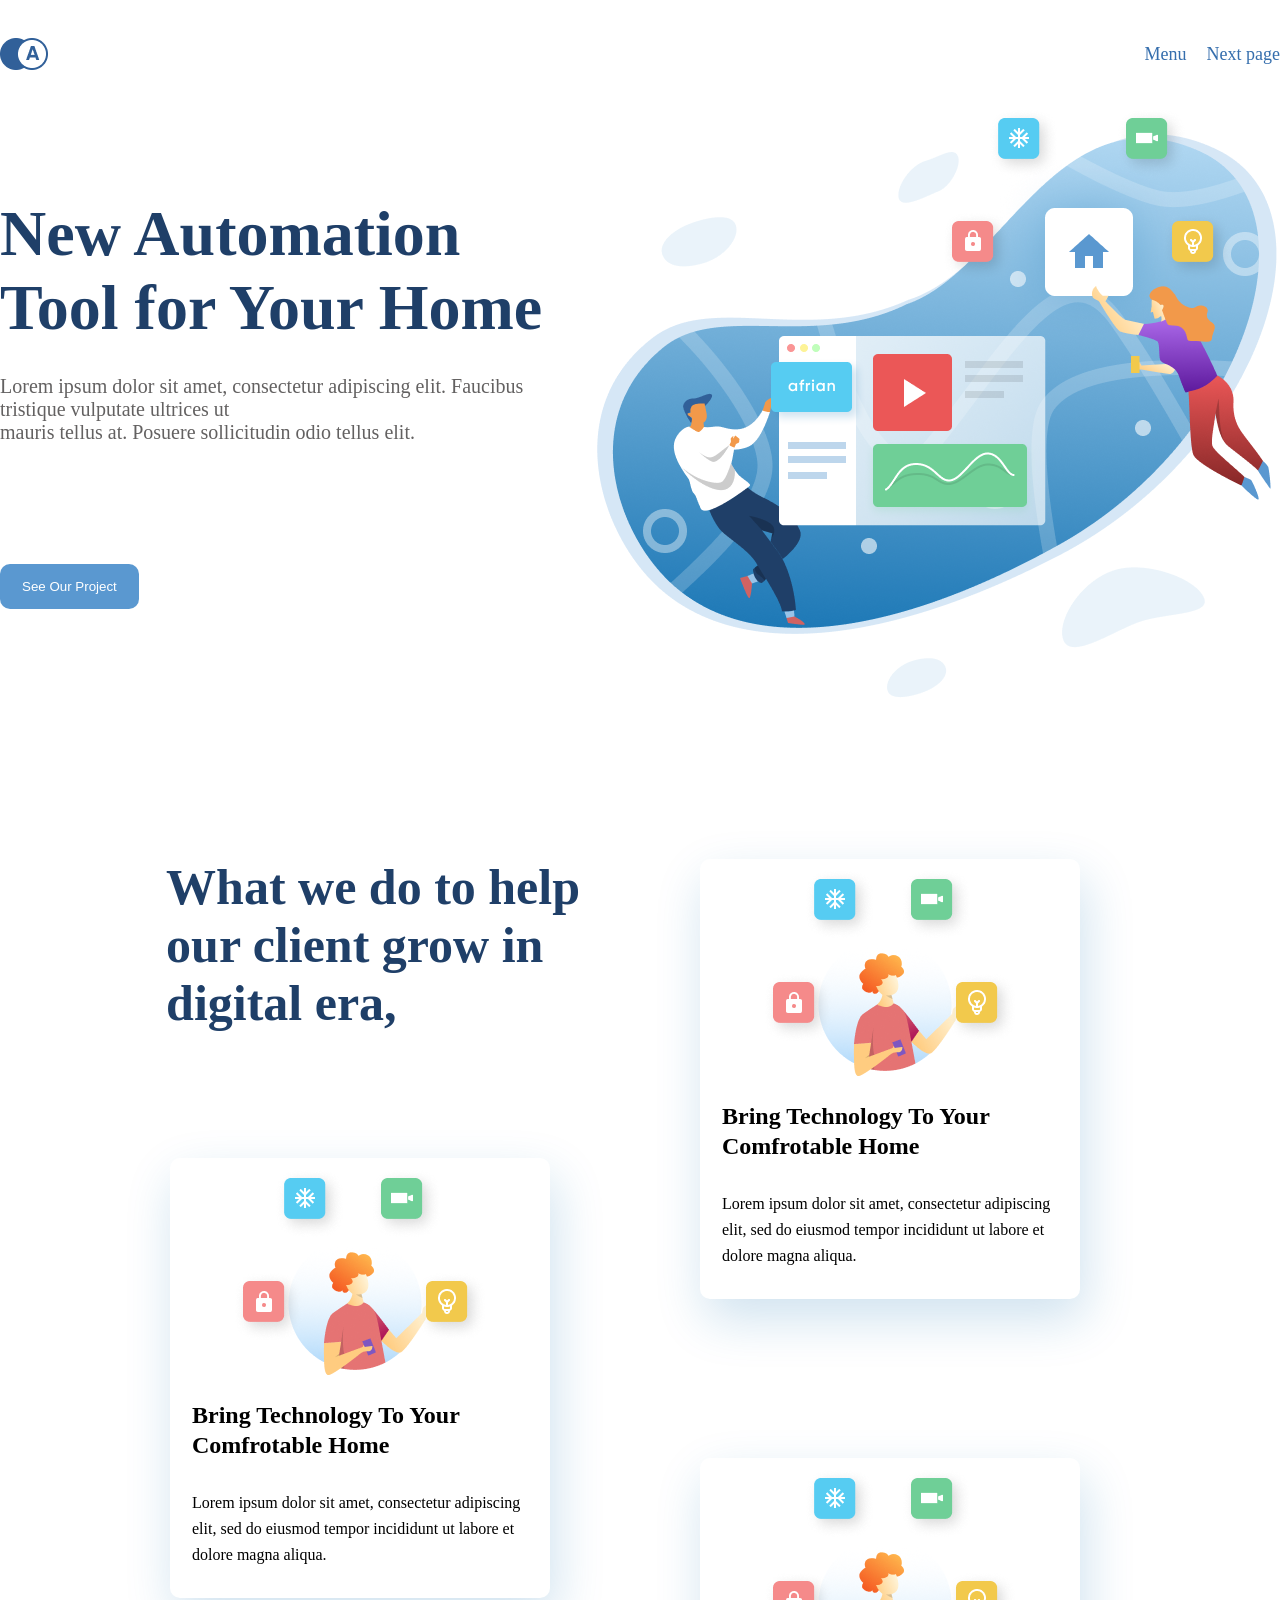
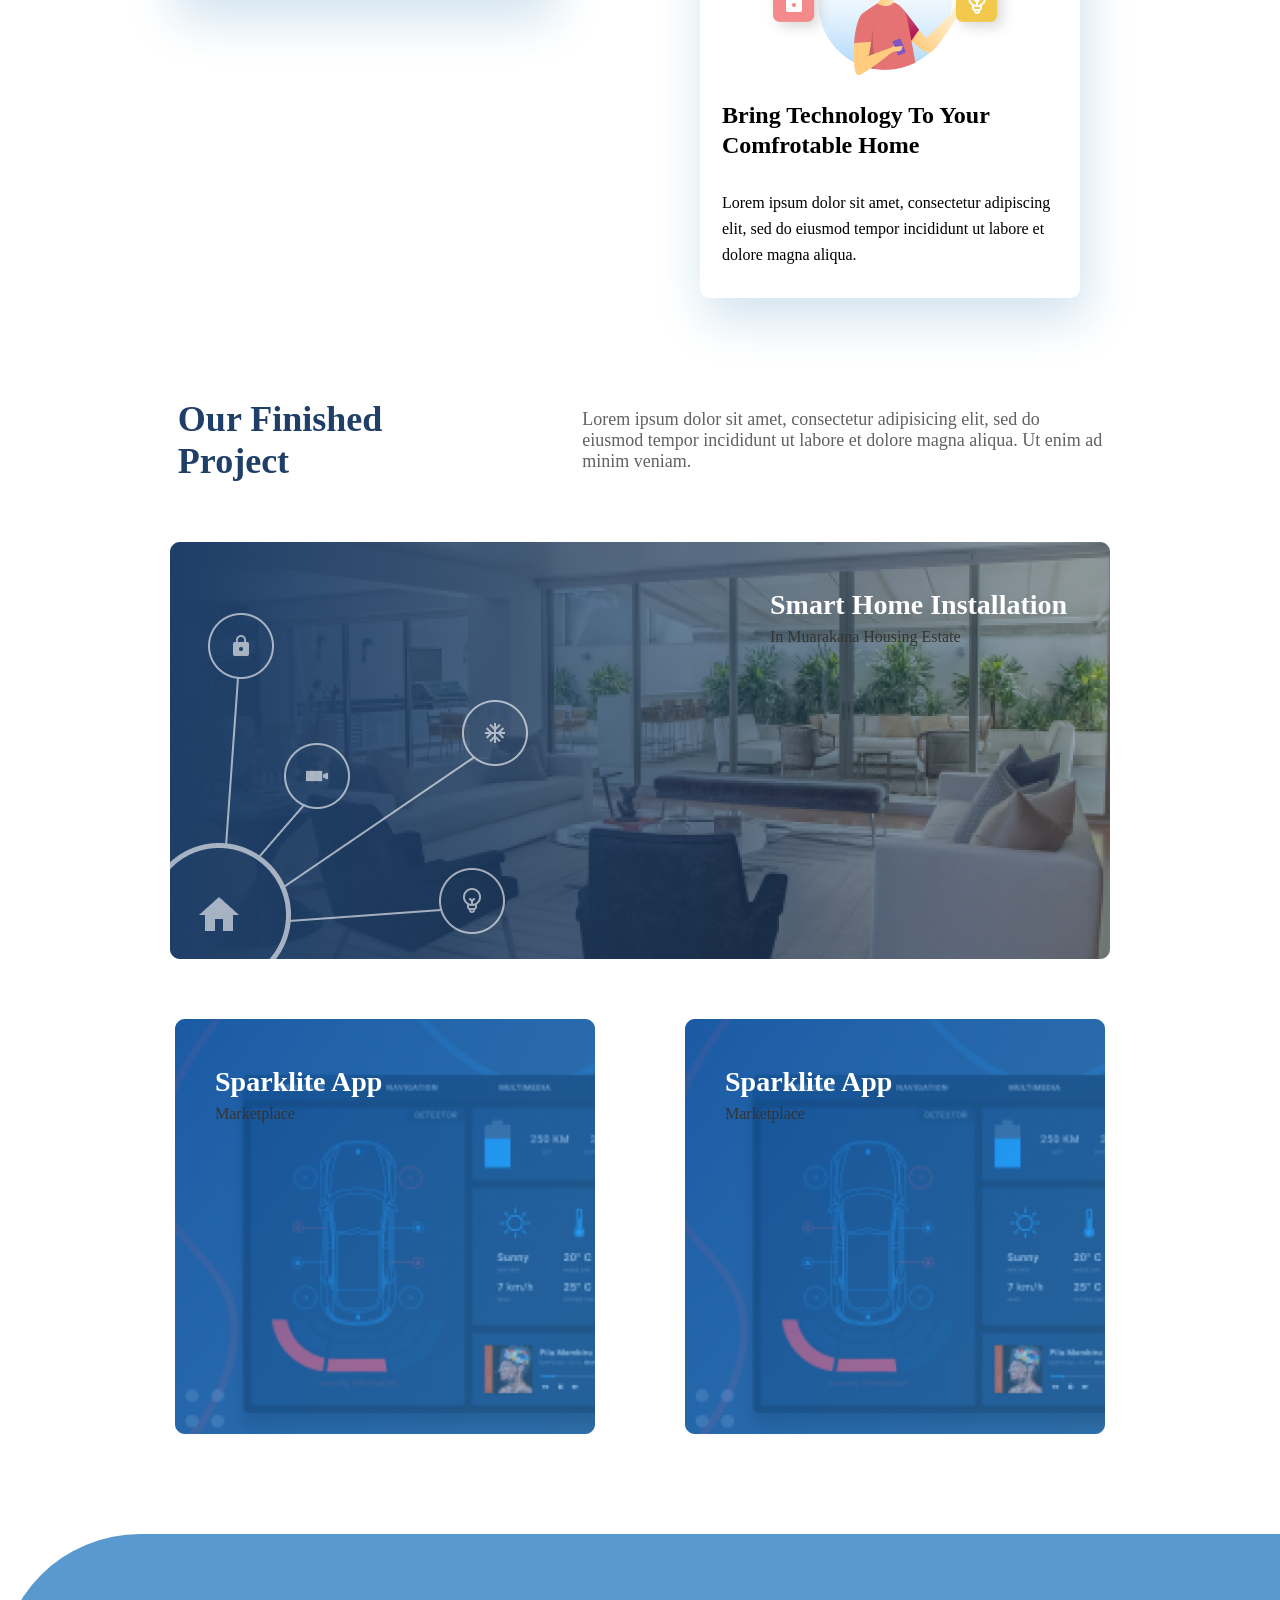
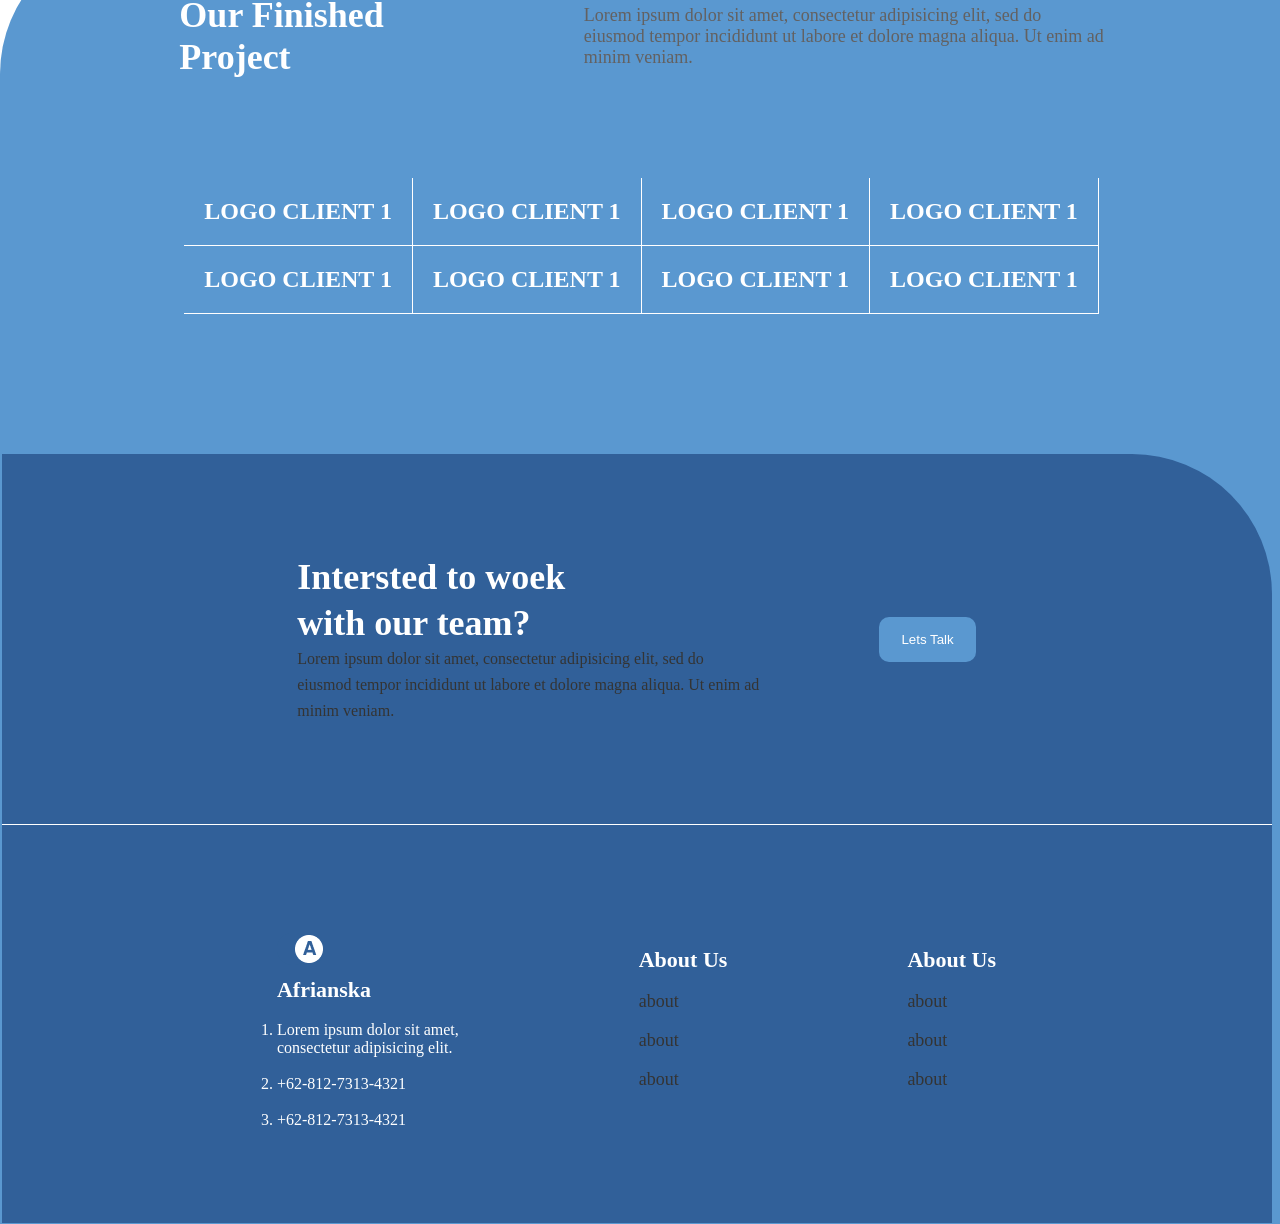
<file: index.html>
<!DOCTYPE html>
<html lang="en">
<head>
    <meta charset="UTF-8">
    <meta name="viewport" content="width=device-width, initial-scale=1.0">
    <title>Document</title>
    <link rel="stylesheet" href="./style.css">
</head>
<body>
    
<header>
    <div class="container">
        <div class="h-ota">
            <img src="./img/logo.png" alt="">
              <nav>
                <ul>
                    <li><a href="./index.html">Menu</a></li>
                    <li><a href="./second.html">Next page</a></li>
                </ul>
              </nav>
        </div>
    </div>
</header>

<main>

<section class="s1">
     <div class="container">
         <div class="s1ota">
             <div class="s1t">
                <h1>New Automation <br> Tool for Your Home</h1>
                <p>Lorem ipsum dolor sit amet, consectetur adipiscing elit. Faucibus tristique vulputate ultrices ut <br> mauris tellus at. Posuere sollicitudin odio tellus elit.</p>
                <button class="btn">See Our Project</button>
             </div>

              <img src="./img/illustration.png" alt="">
         </div>
     </div>
</section>

<section class="s2">
     <div class="container">
          <div class="s2ota">
               <h1>What we do to help <br>
                our client grow in <br>
                digital era,</h1>


                <div class="card">
                    <img src="./img/3.png" alt="">
                     <h3>Bring Technology To Your <br> Comfrotable Home</h3>
                     <p>Lorem ipsum dolor sit amet, consectetur adipiscing elit, sed do eiusmod tempor incididunt ut labore et dolore magna aliqua. </p>
                </div>
                <div class="card-2">
                    <img src="./img/3.png" alt="">
                     <h3>Bring Technology To Your <br> Comfrotable Home</h3>
                     <p>Lorem ipsum dolor sit amet, consectetur adipiscing elit, sed do eiusmod tempor incididunt ut labore et dolore magna aliqua. </p>
                </div>
                <div class="card-3">
                    <img src="./img/3.png" alt="">
                     <h3>Bring Technology To Your <br> Comfrotable Home</h3>
                     <p>Lorem ipsum dolor sit amet, consectetur adipiscing elit, sed do eiusmod tempor incididunt ut labore et dolore magna aliqua. </p>
                </div>
          </div>
     </div>
</section>

<section class="s3">
      <div class="container">
          <div class="s3ota">
             <h1>Our Finished <br>
                Project</h1>
                <p>Lorem ipsum dolor sit amet, consectetur adipisicing elit, sed do <br> eiusmod tempor incididunt ut labore et dolore magna aliqua. Ut enim ad <br>minim veniam.</p>
          </div>
      </div>
</section>

<section class="s4">
    <div class="container">
         <div class="s4t">
              <h2>Smart Home Installation</h2>
              <p>In Muarakana Housing Estate</p>
         </div>
    </div>
</section>

<section class="s5">
    <div class="container">
          <div class="s5ota">
              <div class="s5box">
                   <h2>Sparklite App</h2>
                   <p>Marketplace</p>
              </div>
              <div class="s5box">
                   <h2>Sparklite App</h2>
                   <p>Marketplace</p>
              </div>
          </div>
    </div>
</section>


<section class="s6">
    <div class="container">
        <section class="s3">
            <div class="container">
                <div class="s3ota">
                   <h1>Our Finished <br>
                      Project</h1>
                      <p>Lorem ipsum dolor sit amet, consectetur adipisicing elit, sed do <br> eiusmod tempor incididunt ut labore et dolore magna aliqua. Ut enim ad <br>minim veniam.</p>
                </div>
            </div>
      </section>

       <div class="s6ota">
            <h1>LOGO CLIENT 1</h1>
            <h1>LOGO CLIENT 1</h1>
            <h1>LOGO CLIENT 1</h1>
            <h1 class="bb">LOGO CLIENT 1</h1>
       </div>
       <div class="s6ota">
            <h1>LOGO CLIENT 1</h1>
            <h1>LOGO CLIENT 1</h1>
            <h1>LOGO CLIENT 1</h1>
            <h1 class="bb">LOGO CLIENT 1</h1>
       </div>


         <div class="footer">
             <div class="talk">
                 <div class="talk-t">
                    <h1>Intersted to woek <br>with our team?</h1>
                    <p>Lorem ipsum dolor sit amet, consectetur adipisicing elit, sed do <br> eiusmod tempor incididunt ut labore et dolore magna aliqua. Ut enim ad   <br> minim veniam.</p>
                 </div>
                   <button class="btn">Lets Talk</button>
             </div>


              <div class="end">
                  <div class="end1">
                      <img src="./img/logo.png" alt=""> <h3>Afrianska</h3>
                      <br>
                       <ul>
                          <li>Lorem ipsum dolor sit amet, <br> consectetur adipisicing elit.</li>
                          <br>
                          <li>+62-812-7313-4321</li>
                          <br>
                          <li>+62-812-7313-4321</li>
                       </ul>
                  </div>

                   <div class="end1">
                      <h3>About Us</h3> <br>
                       <p>about</p> <br>
                       <p>about</p>  <br>
                       <p>about</p>  <br>
                   </div>
                   <div class="end1">
                      <h3>About Us</h3> <br>
                       <p>about</p> <br>
                       <p>about</p>  <br>
                       <p>about</p>  <br>
                   </div>
              </div>
         </div>
    </div>
</section>










</main>


</body>
</html>
</file>
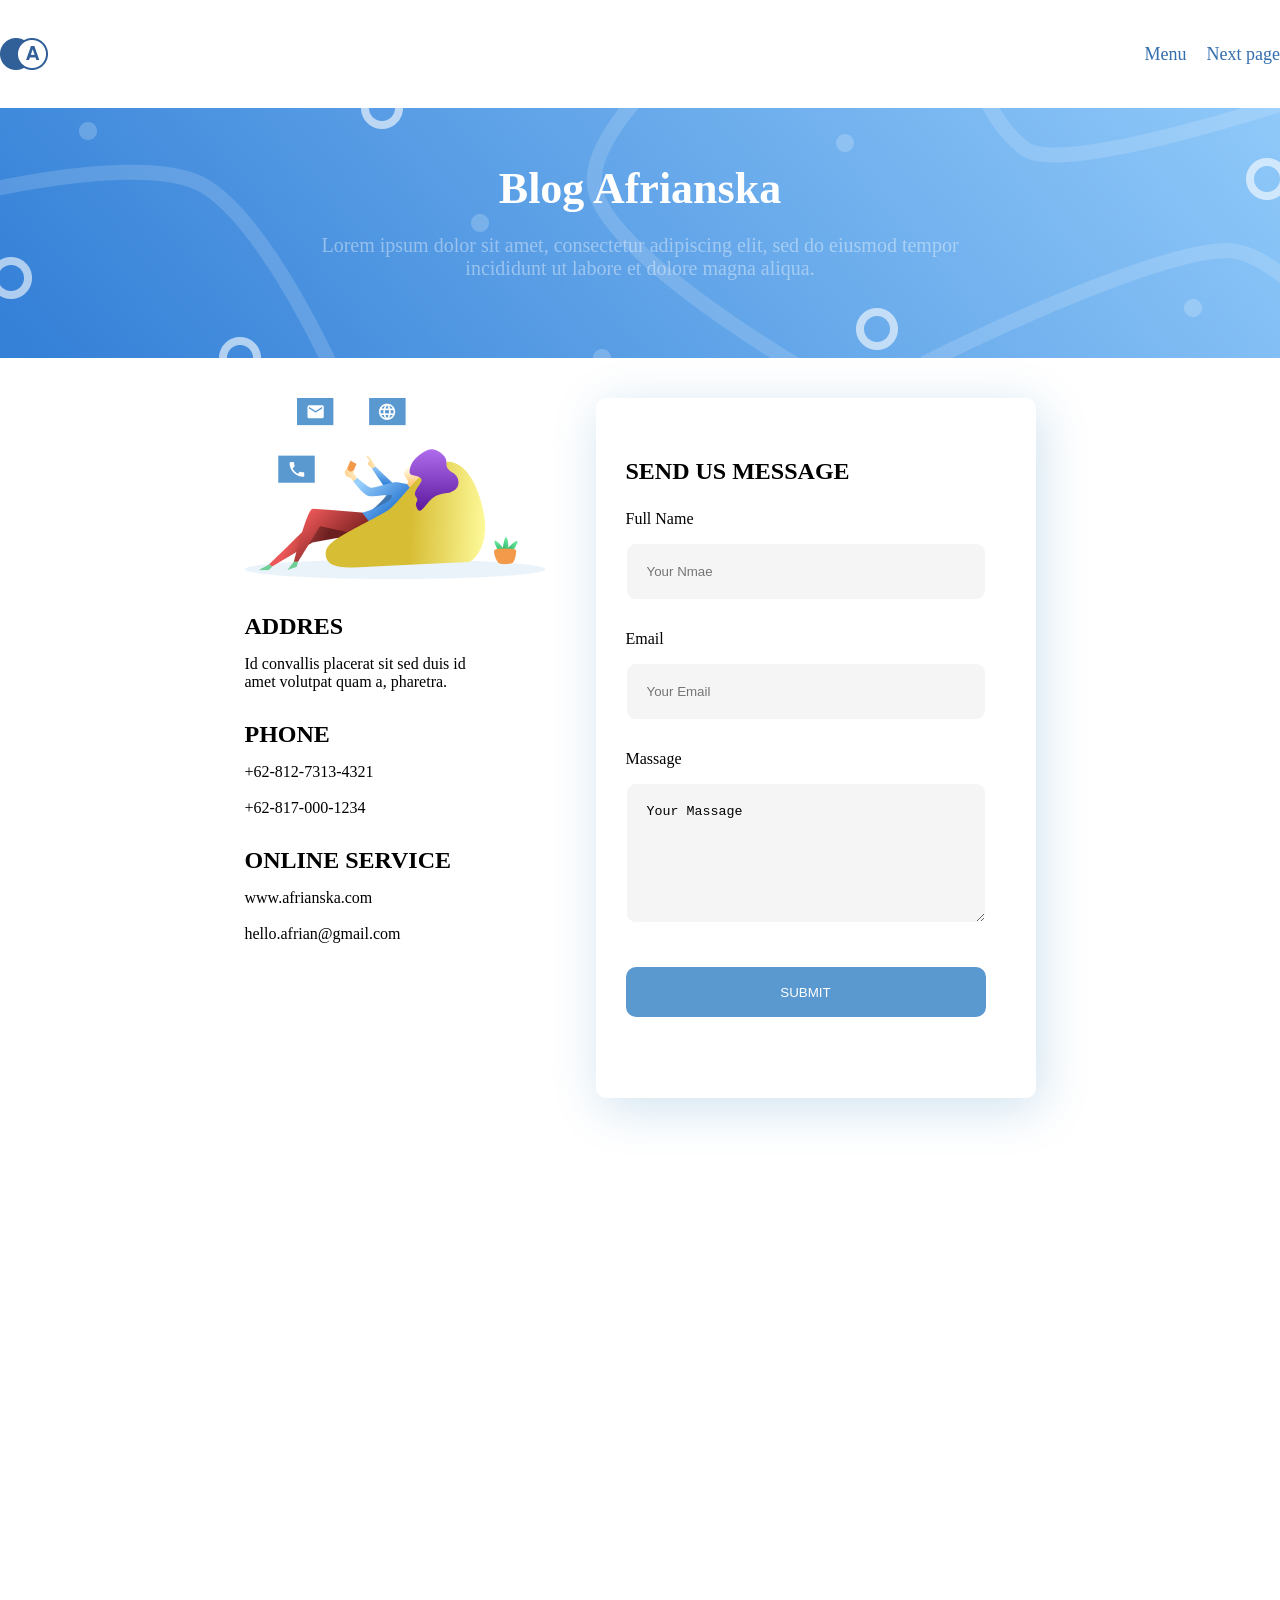
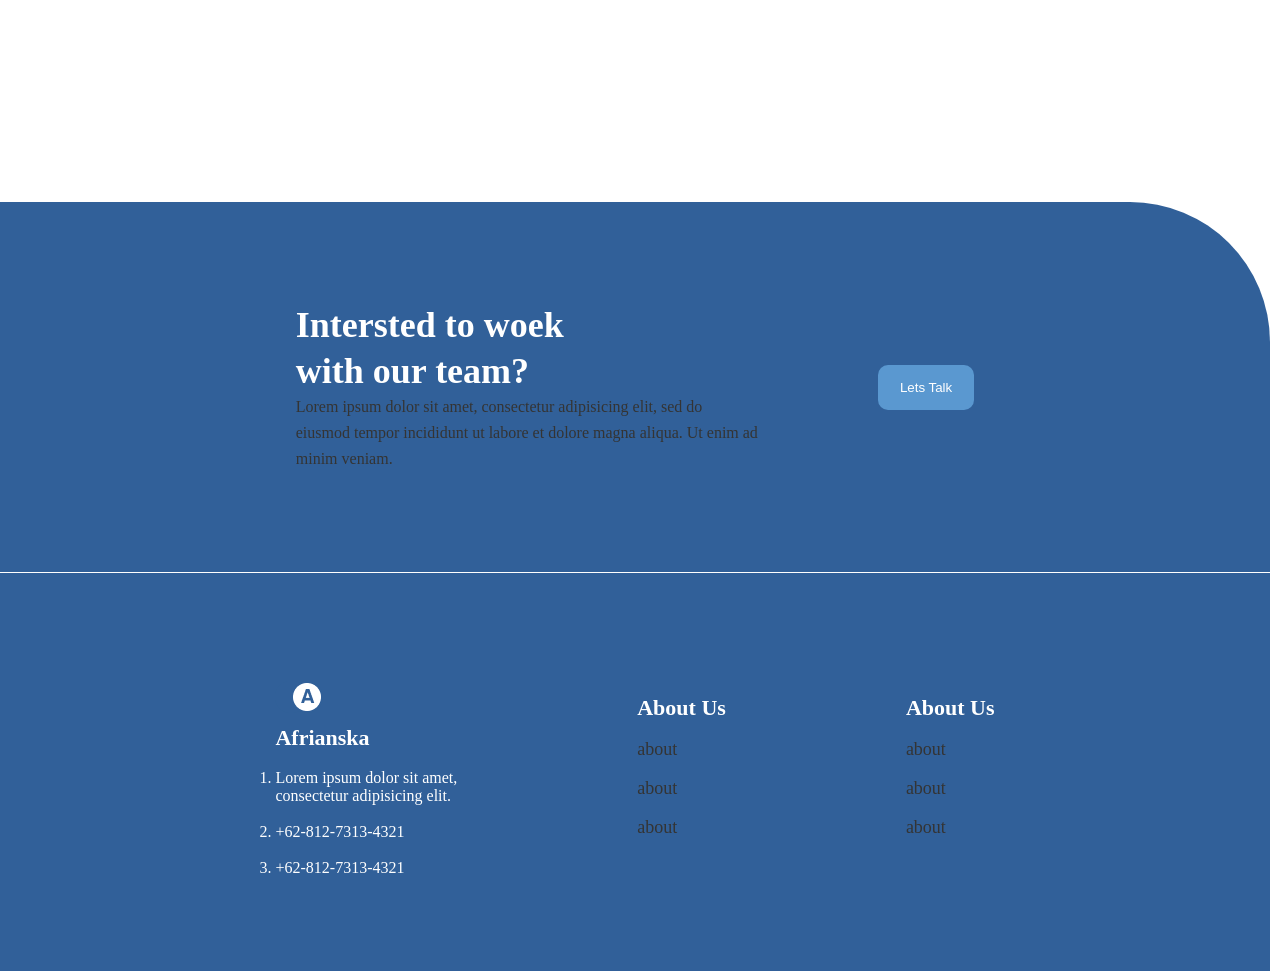
<file: last.html>
<!DOCTYPE html>
<html lang="en">
<head>
    <meta charset="UTF-8">
    <meta name="viewport" content="width=device-width, initial-scale=1.0">
    <title>Document</title>
    <link rel="stylesheet" href="./style.css">
</head>
<body>
    <header>
        <div class="container">
            <div class="h-ota">
                <img src="./img/logo.png" alt="">
                  <nav>
                    <ul>
                        <li><a href="./index.html">Menu</a></li>
                        <li><a href="./second.html">Next page</a></li>
                    </ul>
                  </nav>
            </div>
        </div>
</header>

<main>

<section class="ss1">
     <div class="container">
         <h1>Blog Afrianska</h1> 
         <p>Lorem ipsum dolor sit amet, consectetur adipiscing elit, sed do eiusmod tempor <br>incididunt ut labore et dolore magna aliqua. </p>
     </div>
</section>


<section class="last-hero">
      <div class="container">
           <div class="hero-left">
               <img src="./img/Group.png" alt="">
               <h2>ADDRES</h2>
               <p>Id convallis placerat sit sed duis id <br> amet volutpat quam a, pharetra.</p>
               <h2>PHONE</h2>
               <p>+62-812-7313-4321</p>
               <br>
               <p>+62-817-000-1234</p>
               <h2>ONLINE SERVICE</h2>
               <p>www.afrianska.com</p>
               <br>
               <p>hello.afrian@gmail.com</p>
           </div>

            <div class="hero-right">
                <h2>SEND US MESSAGE</h2>
                <p>Full Name</p>
                <input type="text" placeholder="Your Nmae">
                <p>Email</p>
                <input type="text" placeholder="Your Email">
                <p>Massage</p>
                <textarea name="" id="">Your Massage</textarea>
                <button class="bn">SUBMIT</button>
            </div>
      </div>      
</section>

<div class="container">
    <iframe src="https://www.google.com/maps/embed?pb=!1m18!1m12!1m3!1d2388.0030077137963!2d69.20178749696683!3d41.28700376826808!2m3!1f0!2f0!3f0!3m2!1i1024!2i768!4f13.1!3m3!1m2!1s0x38ae8ba28509139f%3A0xc136ab2e7dfdd14a!2sMARS%20IT%20School%20Chilonzor!5e0!3m2!1sru!2s!4v1736771664286!5m2!1sru!2s" width="600" height="450" style="border:0;" allowfullscreen="" loading="lazy" referrerpolicy="no-referrer-when-downgrade"></iframe>
</div>


</main>

<div class="container">
    <div class="footer">
        <div class="talk">
            <div class="talk-t">
               <h1>Intersted to woek <br>with our team?</h1>
               <p>Lorem ipsum dolor sit amet, consectetur adipisicing elit, sed do <br> eiusmod tempor incididunt ut labore et dolore magna aliqua. Ut enim ad   <br> minim veniam.</p>
            </div>
              <button class="btn">Lets Talk</button>
        </div>
    
    
         <div class="end">
             <div class="end1">
                 <img src="./img/logo.png" alt=""> <h3>Afrianska</h3>
                 <br>
                  <ul>
                     <li>Lorem ipsum dolor sit amet, <br> consectetur adipisicing elit.</li>
                     <br>
                     <li>+62-812-7313-4321</li>
                     <br>
                     <li>+62-812-7313-4321</li>
                  </ul>
             </div>
    
              <div class="end1">
                 <h3>About Us</h3> <br>
                  <p>about</p> <br>
                  <p>about</p>  <br>
                  <p>about</p>  <br>
              </div>
              <div class="end1">
                 <h3>About Us</h3> <br>
                  <p>about</p> <br>
                  <p>about</p>  <br>
                  <p>about</p>  <br>
              </div>
         </div>
    </div>
</div>
</body>
</html>
</file>
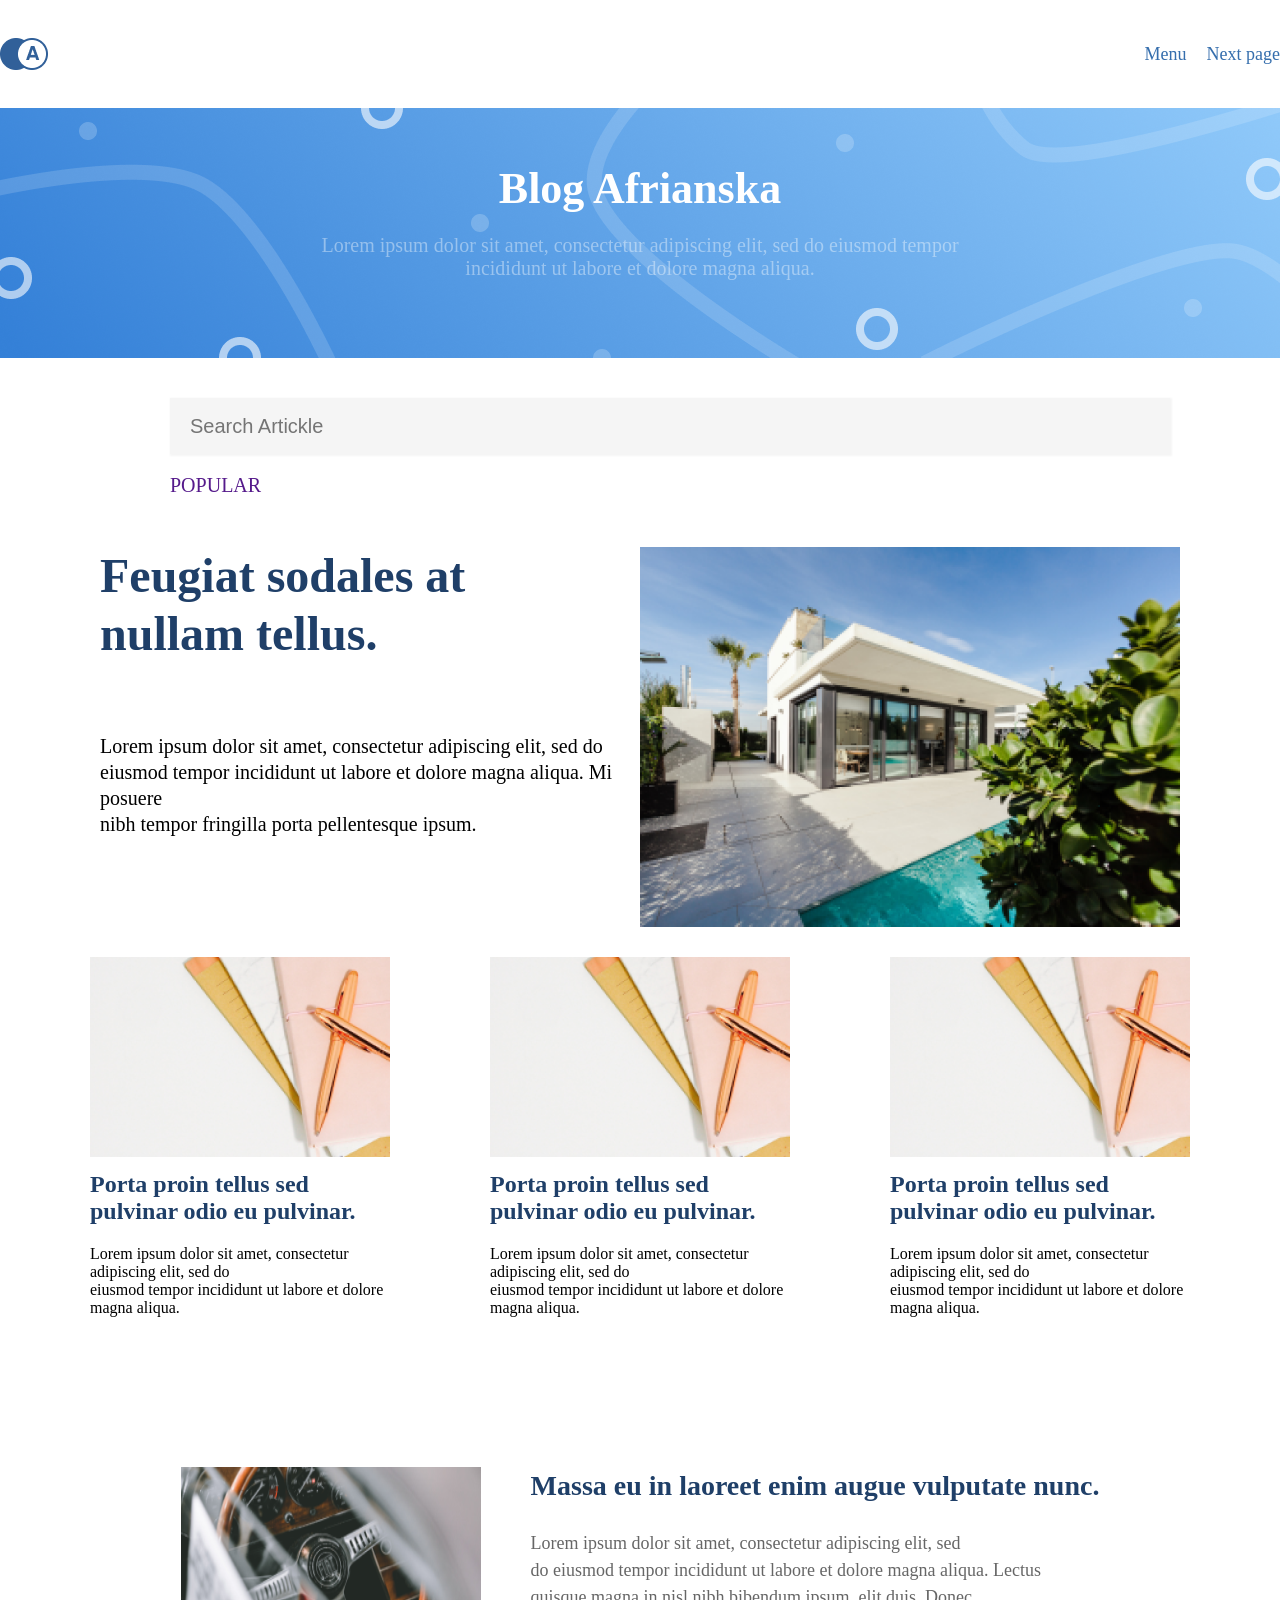
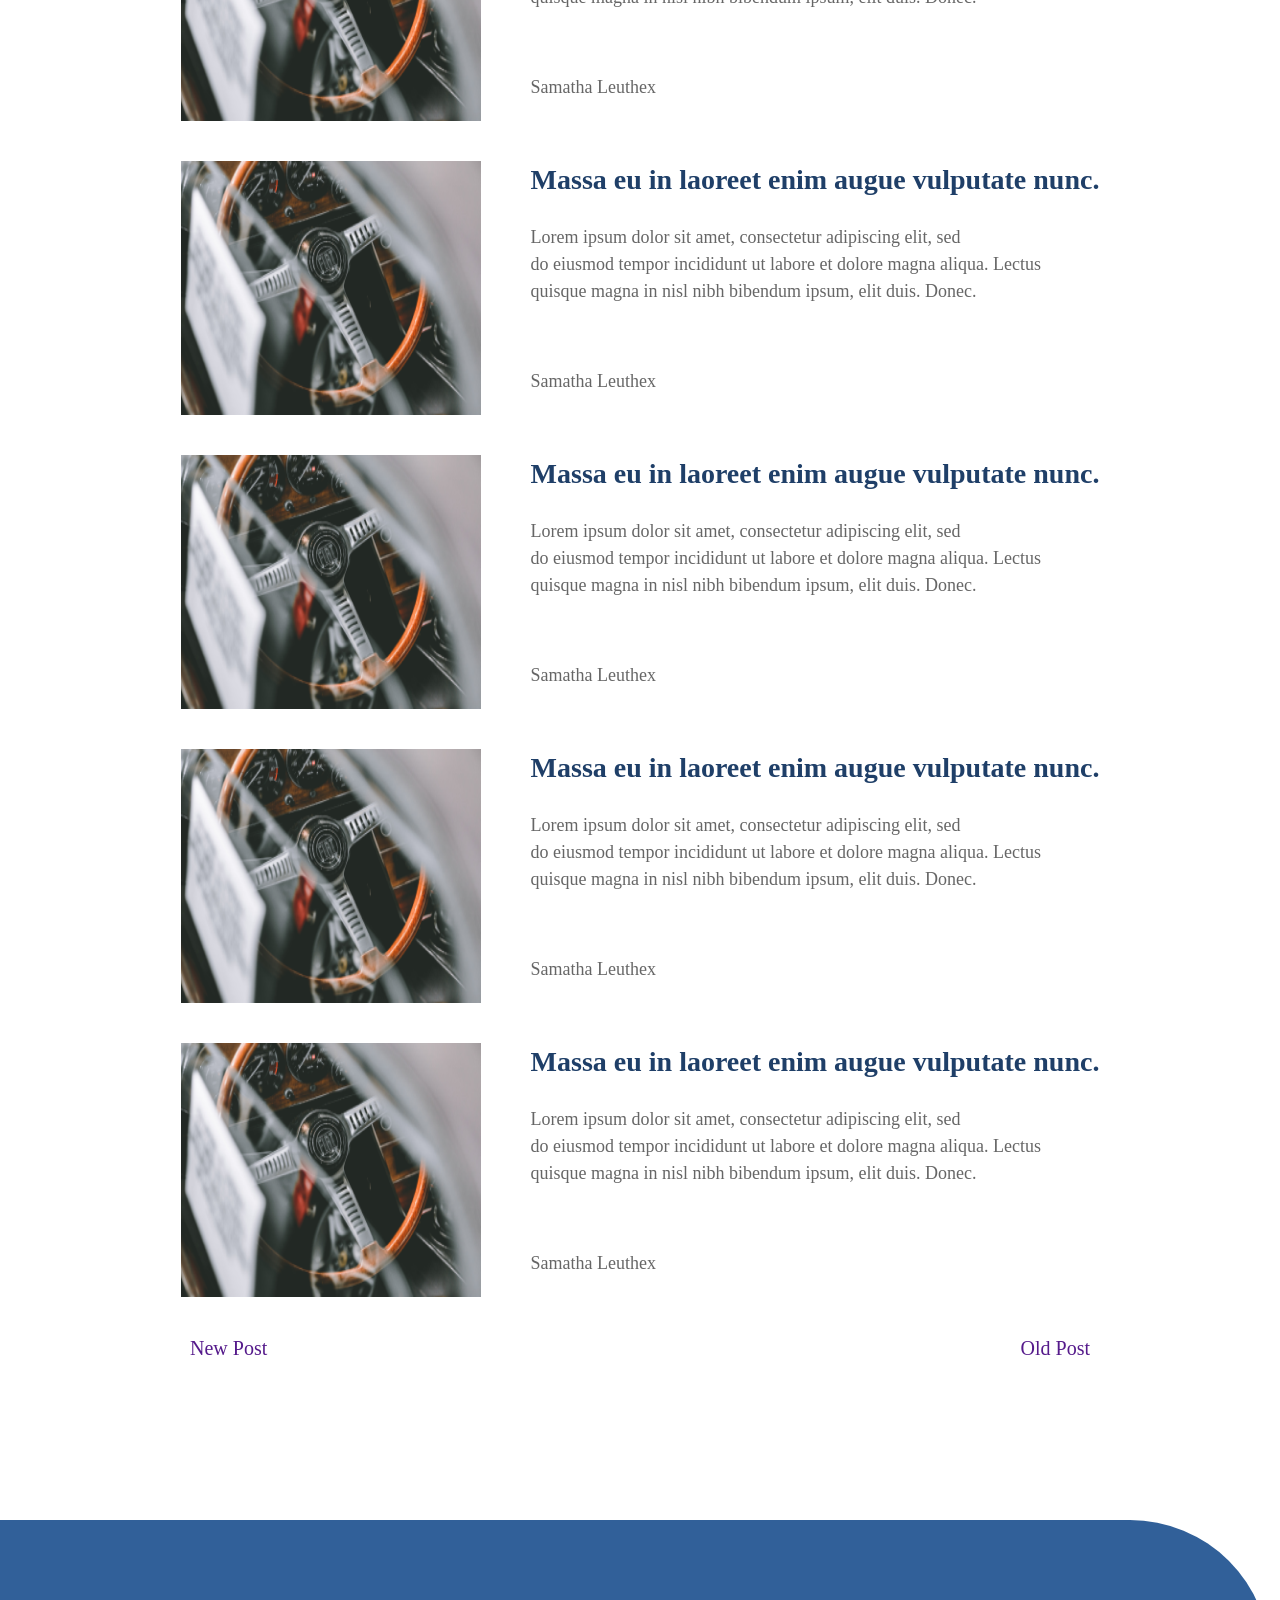
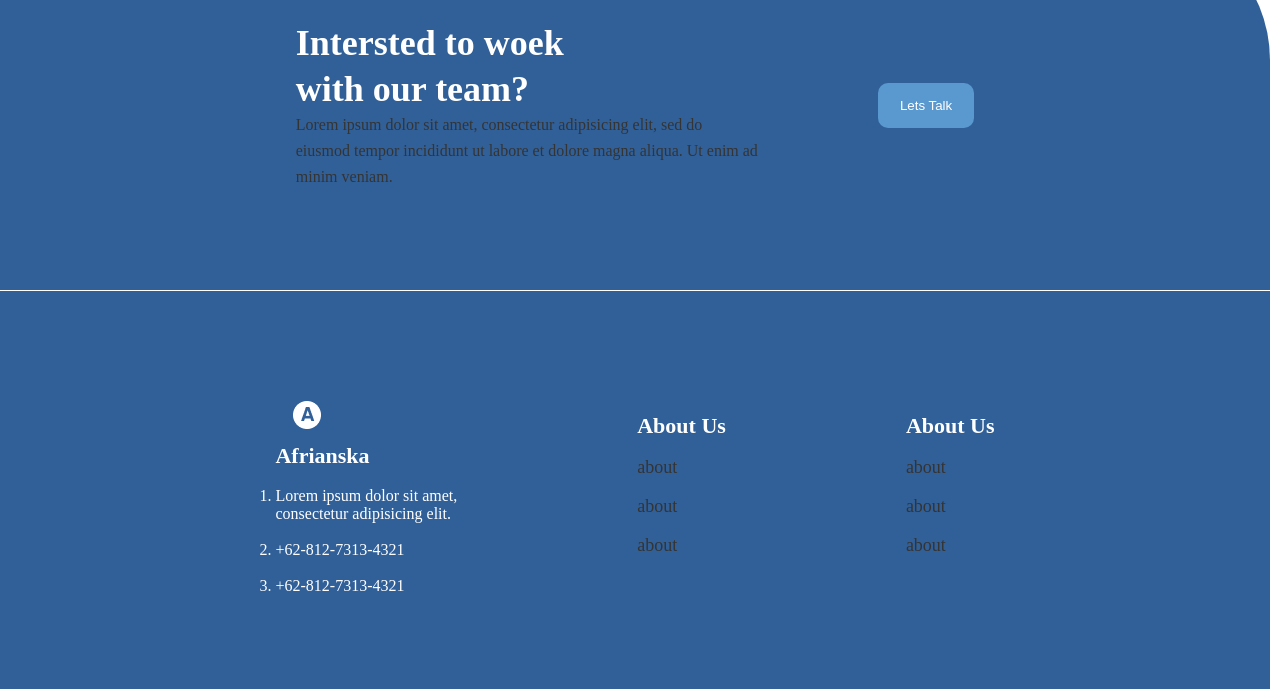
<file: second.html>
<!DOCTYPE html>
<html lang="en">
<head>
    <meta charset="UTF-8">
    <meta name="viewport" content="width=device-width, initial-scale=1.0">
    <title>Document</title>
    <link rel="stylesheet" href="./style.css">
</head>
<body>
    
<header>
        <div class="container">
            <div class="h-ota">
                <img src="./img/logo.png" alt="">
                  <nav>
                    <ul>
                        <li><a href="./index.html">Menu</a></li>
                        <li><a href="./last.html">Next page</a></li>
                    </ul>
                  </nav>
            </div>
        </div>
</header>

<main>

<section class="ss1">
     <div class="container">
         <h1>Blog Afrianska</h1> 
         <p>Lorem ipsum dolor sit amet, consectetur adipiscing elit, sed do eiusmod tempor <br>incididunt ut labore et dolore magna aliqua. </p>
     </div>
</section>

<div class="input-ota">
    <div class="container">
        <input type="text" placeholder="Search Artickle"> <br>
        <a href="">POPULAR</a>
    </div>
</div>

<section class="ss2">
    <div class="container">
         <div class="ss2ota">
             <div class="ss2t">
                 <h1>Feugiat sodales at <br> nullam tellus.</h1>
                 <p>Lorem ipsum dolor sit amet, consectetur adipiscing elit, sed do <br> eiusmod tempor incididunt ut labore et dolore magna aliqua. Mi posuere <br>nibh tempor fringilla porta pellentesque ipsum.</p>
             </div>
              <img src="./img/Rectangle 5.png" alt="">
         </div>
    </div>
</section>

<section class="ss3">
    <div class="container">
         <div class="ss3cards">
             <div class="ss3card">
                <img src="./img/Rectangle 5(1).png" alt="">
                 <h2>Porta proin tellus sed <br> pulvinar odio eu pulvinar.</h2>
                 <p>Lorem ipsum dolor sit amet, consectetur adipiscing elit, sed do <br>eiusmod tempor incididunt ut labore et dolore magna aliqua. </p>
             </div>
             <div class="ss3card">
                <img src="./img/Rectangle 5(1).png" alt="">
                 <h2>Porta proin tellus sed <br> pulvinar odio eu pulvinar.</h2>
                 <p>Lorem ipsum dolor sit amet, consectetur adipiscing elit, sed do <br>eiusmod tempor incididunt ut labore et dolore magna aliqua. </p>
             </div>
             <div class="ss3card">
                <img src="./img/Rectangle 5(1).png" alt="">
                 <h2>Porta proin tellus sed <br> pulvinar odio eu pulvinar.</h2>
                 <p>Lorem ipsum dolor sit amet, consectetur adipiscing elit, sed do <br>eiusmod tempor incididunt ut labore et dolore magna aliqua. </p>
             </div>
         </div>
    </div>
</section>

<section class="ss4">
     <div class="container">
          <div class="ss4ota">
               <div class="ss4card">
                     <img src="./img/Rectangle 5(2).png" alt="">
                       <div class="ss4t">
                          <h2>Massa eu in laoreet enim augue vulputate nunc.</h2>
                          <p>Lorem ipsum dolor sit amet, consectetur adipiscing elit, sed <br>do eiusmod tempor incididunt ut labore et dolore magna aliqua. Lectus <br> quisque magna in  nisl nibh bibendum ipsum, elit duis. Donec.</p>
                          <br>
                          <p>Samatha Leuthex</p>
                       </div>
               </div>
               <div class="ss4card">
                     <img src="./img/Rectangle 5(2).png" alt="">
                       <div class="ss4t">
                          <h2>Massa eu in laoreet enim augue vulputate nunc.</h2>
                          <p>Lorem ipsum dolor sit amet, consectetur adipiscing elit, sed <br>do eiusmod tempor incididunt ut labore et dolore magna aliqua. Lectus <br> quisque magna in  nisl nibh bibendum ipsum, elit duis. Donec.</p>
                          <br>
                          <p>Samatha Leuthex</p>
                       </div>
               </div>
               <div class="ss4card">
                     <img src="./img/Rectangle 5(2).png" alt="">
                       <div class="ss4t">
                          <h2>Massa eu in laoreet enim augue vulputate nunc.</h2>
                          <p>Lorem ipsum dolor sit amet, consectetur adipiscing elit, sed <br>do eiusmod tempor incididunt ut labore et dolore magna aliqua. Lectus <br> quisque magna in  nisl nibh bibendum ipsum, elit duis. Donec.</p>
                          <br>
                          <p>Samatha Leuthex</p>
                       </div>
               </div>
               <div class="ss4card">
                     <img src="./img/Rectangle 5(2).png" alt="">
                       <div class="ss4t">
                          <h2>Massa eu in laoreet enim augue vulputate nunc.</h2>
                          <p>Lorem ipsum dolor sit amet, consectetur adipiscing elit, sed <br>do eiusmod tempor incididunt ut labore et dolore magna aliqua. Lectus <br> quisque magna in  nisl nibh bibendum ipsum, elit duis. Donec.</p>
                          <br>
                          <p>Samatha Leuthex</p>
                       </div>
               </div>
               <div class="ss4card">
                     <img src="./img/Rectangle 5(2).png" alt="">
                       <div class="ss4t">
                          <h2>Massa eu in laoreet enim augue vulputate nunc.</h2>
                          <p>Lorem ipsum dolor sit amet, consectetur adipiscing elit, sed <br>do eiusmod tempor incididunt ut labore et dolore magna aliqua. Lectus <br> quisque magna in  nisl nibh bibendum ipsum, elit duis. Donec.</p>
                          <br>
                          <p>Samatha Leuthex</p>
                       </div>
               </div>
          </div>
     </div>
</section>

<div class="container">
    <div class="choose">
         <a href="">New Post</a>
         <a href="">Old Post</a>
    </div>
</div>

</main>


<div class="container">
    <div class="footer">
        <div class="talk">
            <div class="talk-t">
               <h1>Intersted to woek <br>with our team?</h1>
               <p>Lorem ipsum dolor sit amet, consectetur adipisicing elit, sed do <br> eiusmod tempor incididunt ut labore et dolore magna aliqua. Ut enim ad   <br> minim veniam.</p>
            </div>
              <button class="btn">Lets Talk</button>
        </div>
    
    
         <div class="end">
             <div class="end1">
                 <img src="./img/logo.png" alt=""> <h3>Afrianska</h3>
                 <br>
                  <ul>
                     <li>Lorem ipsum dolor sit amet, <br> consectetur adipisicing elit.</li>
                     <br>
                     <li>+62-812-7313-4321</li>
                     <br>
                     <li>+62-812-7313-4321</li>
                  </ul>
             </div>
    
              <div class="end1">
                 <h3>About Us</h3> <br>
                  <p>about</p> <br>
                  <p>about</p>  <br>
                  <p>about</p>  <br>
              </div>
              <div class="end1">
                 <h3>About Us</h3> <br>
                  <p>about</p> <br>
                  <p>about</p>  <br>
                  <p>about</p>  <br>
              </div>
         </div>
    </div>
</div>

</body>
</html>
</file>
<file: style.css>
*{
    margin: 0;
    padding: 0;
    box-sizing: border-box;
}
.container{
    max-width: 1280px;
    margin: 0 auto;
}


.h-ota{
   display: flex;
   align-items: center;
   justify-content: space-between;
}
nav ul{
    display: flex;
    align-items: center;
    gap: 20px;
    list-style: none;
}
nav ul li a{
    color: rgba(53, 110, 173, 1);
    text-decoration: none;
    font-size: 18px;
}  
header{
    padding: 30px 0;
}

.s1t h1{
    color: rgba(31, 63, 104, 1);
    font-size: 64px;
}
.s1t p{
    color: rgb(99, 97, 97);
    margin: 30px 0 120px;
    font-size: 20px;
}
.btn{
    padding: 15px 22px;
    border: none;
    background-color: rgba(90, 152, 208, 1);
    color: white;
    border-radius: 10px;
}
.s1ota{
    display: flex;
    justify-content: center;
    align-items: center;
}
.s1{
    margin-bottom: 160px;
}



.s2 h1{
    color: rgba(31, 63, 104, 1);
    font-size: 50px;
}
.s2ota{
    position: relative;
}
.s2 h3{
    font-size: 24px;
    line-height: 30px;
    margin: 20px 0 30px;
    text-align: left;
}
.s2 p{
    
    font-size: 16px;
    line-height: 26px;
    text-align: left;
}
.card{
    width: 380px;
height: 440px;
border-radius: 10px;
padding: 10px 22px;
box-shadow: 5px 20px 50px 0px rgba(16, 112, 177, 0.2);
text-align: center;
position: absolute;
top: 1px;
right: 200px;
}
.s2 h1{
    position: absolute;
    right: 700px;
}

.card-2{
    width: 380px;
height: 440px;
border-radius: 10px;
padding: 10px 22px;
box-shadow: 5px 20px 50px 0px rgba(16, 112, 177, 0.2);
text-align: center;
position: absolute;
top: 300px;
right: 730px;
}
.card-3{
    width: 380px;
height: 440px;
border-radius: 10px;
padding: 10px 22px;
box-shadow: 5px 20px 50px 0px rgba(16, 112, 177, 0.2);
text-align: center;
position: absolute;
top: 600px;
right: 200px;
}



.s3 h1{
    font-size: 36px ;
    color: rgba(31, 63, 104, 1);
}
.s3{
    margin-top: 1300px;
}
.s3ota{
    display: flex;
    align-items: center;
    justify-content: center;
    gap: 200px;
}
.s3 p{
    color: rgb(99, 97, 97);
    font-size: 18px;
}



.s4{
    background-image: url(./img/Mask\ Group.png);
    background-repeat: no-repeat;
    width: 940px;
    height: 417px;
    background-size: cover;
    margin: 60px auto;
    padding-top: 40px;
}
.s4t{
    margin-left: 600px;
}
.s4t h2{
    color: white;
font-size: 28px;
line-height: 46px;
}
.s4t p{
    color: rgb(52, 52, 52);
}


.s5box{
    background-image: url(./img/Mask\ Group\(1\).png);
    background-repeat: no-repeat;
    background-size: cover;
    width: 420px;
    height: 415px;
}
.s5 h2{
    color: white;
font-size: 28px;
line-height: 46px;
}
.s5 p{
    color: rgb(52, 52, 52);
}
.s5box{
     padding: 40px;   
}
.s5ota{
    display: flex;
    align-items: center;
    justify-content: center;
    gap: 90px;
}
.s5{
    margin-bottom: 100px;
}



.s6 .s3{
    margin-top: 0;
    margin-bottom: 100px;
}
.s6 .s3 h1{
    color: white;
}
.s6{
    width: 1366px;
height: 1290px;
background-color: rgba(90, 152, 208, 1);
margin: 0 auto;
padding: 60px 83px 0 0;
border-radius: 140px 0 0 0;
}
.s6ota{
    display: flex;
    align-items: center;
    justify-content: center;
}
.s6ota h1{
    color: white;
    border-bottom: 1px solid rgba(255, 255, 255, 1);
    padding: 20px;
    border-right: 1px solid rgba(255, 255, 255, 1);
}

.footer{
    width: 1270px;
height: 769px;
background-color: rgba(49, 96, 153, 1);
margin-top: 140px;
border-radius: 0 140px 0 0;
padding-top: 100px;
}
.talk{
    display: flex;
    align-items: center;
    justify-content: center;
    gap: 120px;
    border-bottom: 1px solid rgba(255, 255, 255, 1);
    padding-bottom: 100px;
    
}
.talk h1{
    font-size: 36px;
    color: white;
    line-height: 46px;
}
.talk p{
    color: rgb(52, 52, 52);
    line-height: 26px;
    font-size: 16px;
}
.end h3{
   color: white;
   font-size: 22px;    
}
.end ul{
    list-style: x;
    color: white;  
}
.end p{
    color: rgb(52, 52, 52);
    font-size: 18px;
}
.end{
    display: flex;
    align-items: center;
    justify-content: center;
    gap: 180px;
    margin-top: 100px;
}



.ss1{
    background-image: url(./img/Mask\ Group\(2\).png);
    height: 250px;
    background-repeat: no-repeat;
    background-size: cover;
    padding: 55px 0 0;
    margin-bottom: 40px;
}
.ss1 h1{
    color: white;
    font-size: 44px;
    text-align: center;
    margin-bottom: 20px;
}
.ss1 p{
    text-align: center;
    color: rgba(255, 255, 255, 0.4);
    font-size: 20px;
}

.input-ota input{
    width: 1000px;
    height: 56px;
    padding: 10px 20px;
    font-size: 20px;
    background-color: whitesmoke;
    border: none;
    box-shadow: 1px 1px 2px 1px whitesmoke;
    margin-left: 170px;
    margin-bottom: 20px;
}
.input-ota a{
    margin-left: 170px;
    text-decoration: none;
    font-size: 20px;
    margin-bottom: 20px;
}


.ss2ota{
    display: flex;
    justify-content: center;
    gap: 10px;
    margin-top: 50px;
}
.ss2t{
    margin-left: 100px;
}
.ss2t h1{
    color: rgba(31, 63, 104, 1);
    font-size: 48px;
    margin-bottom: 70px;
    line-height: 58px;
}
.ss2t p{
    font-size: 20px;
    color: rgba(0, 0, 0, 1);
    margin-top: 40px;
    line-height: 26px;
}
.ss2{
    margin-bottom: 30px;
    margin-right: 100px;
}



.ss3card{
    width: 300px;
    height: 470px;
}
.ss3card h2{
    color: rgba(31, 63, 104, 1);
    margin: 10px 0 20px;
}
.ss3cards{
    display: flex;
    align-items: center;
    justify-content: center;
    gap: 100px;
}


.ss4card{
    display: flex;
    justify-content: center;
    gap: 50px;
    margin: 40px 0;
}
.ss4card h2{
color: rgba(31, 63, 104, 1);
font-size: 28px;
line-height: 38px;
}
.ss4card p{
    color: rgba(0, 0, 0, 0.6);
    font-size: 18px;
    line-height: 27px;
    margin: 25px 0 20px;
}
.choose a{
    text-decoration: none;
    font-size: 20px;
    margin-bottom: 20px;
}
.choose{
    width: 900px;
    display: flex;
    align-items: center;
    justify-content: space-between;
    margin: 0 auto;
}


.hero-left h2{
    margin: 30px 0 15px;
}
.hero-right{
    width: 440px;
height: 700px;
border-radius: 10px;
border: none;
box-shadow: 5px 10px 50px 0px rgba(16, 112, 177, 0.2);
padding: 30px;
}
.last-hero .container{
    display: flex;
    justify-content: center;
    gap: 50px;
    margin-bottom: 100px;
}
.hero-right h2{
    margin: 30px 0 25px;
}
.hero-right input{
    width: 360px;
    padding: 20px 20px;
    background-color: whitesmoke;
    border: 1px solid white;
    border-radius: 10px;
    margin: 15px 0 30px;
}
.hero-right textarea{
    width: 360px;
    height: 140px;
    padding: 20px 20px;
    background-color: whitesmoke;
    border: 1px solid white;
    border-radius: 10px;
    margin: 15px 0 40px;
}
.bn{
    background-color: rgba(90, 152, 208, 1);
    padding: 12px 30px;
    color: white;
    border: none;
    border-radius: 10px;
    text-align: center;
    width: 360px;
    height: 50px;
}
iframe{
    width: 880px;
    height: 400px;
    margin-left: 200px;
    margin-bottom: 60px;
}
</file>
